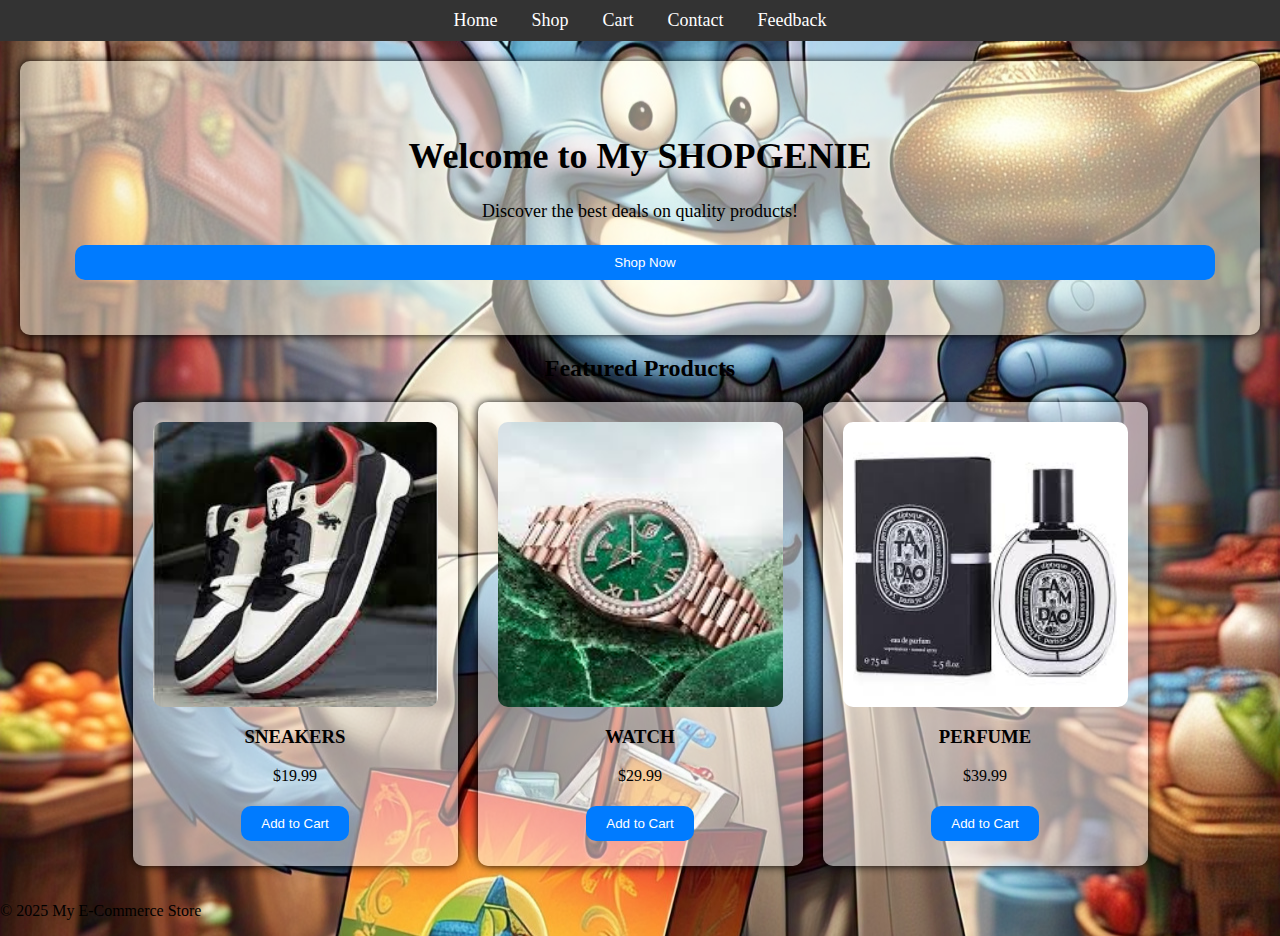
<file: index.html>
<html>
<html lang="en">
<head>
    <meta charset="UTF-8">
    <meta name="viewport" content="width=device-width, initial-scale=1.0">
    <title>My E-Commerce Store</title>
    <link rel="stylesheet" href="styles.css">
<script src="script.js"></script>

</head>
<body>

    <header>
        <nav>
            <ul>
                <li><a href="index.html">Home</a></li>
                <li><a href="shop.html">Shop</a></li>
                <li><a href="cart.html">Cart</a></li>
                <li><a href="contact.html">Contact</a></li>
<li><a href=feedback.html>Feedback</a></li>
            </ul>
        </nav>
    </header>

    <main>
        <section class="hero">
            <h1>Welcome to My SHOPGENIE</h1>
            <p>Discover the best deals on quality products!</p>
            <button class="z"><a href="shop.html">Shop Now</a></button>
        </section>

        <section class="featured-products">
            <h2>Featured Products</h2>
            <div class="product-list">
                <div class="product">
                    <img src="product1.jfif" alt="SNEAKERS">
                    <h3>SNEAKERS</h3>
                    <p>$19.99</p>
                    <button>Add to Cart</button>
                </div>
                <div class="product">
                    <img src="product2.jfif" alt="WATCH">
                    <h3>WATCH</h3>
                    <p>$29.99</p>
                    <button>Add to Cart</button>
                </div>
                <div class="product">
                    <img src="product3.jfif" alt="PERFUME">
                    <h3>PERFUME</h3>
                    <p>$39.99</p>
                    <button>Add to Cart</button>
                </div>
            </div>
        </section>
    </main>

    <footer>
        <p>&copy; 2025 My E-Commerce Store</p>
    </footer>

</body>
</html>
</file>
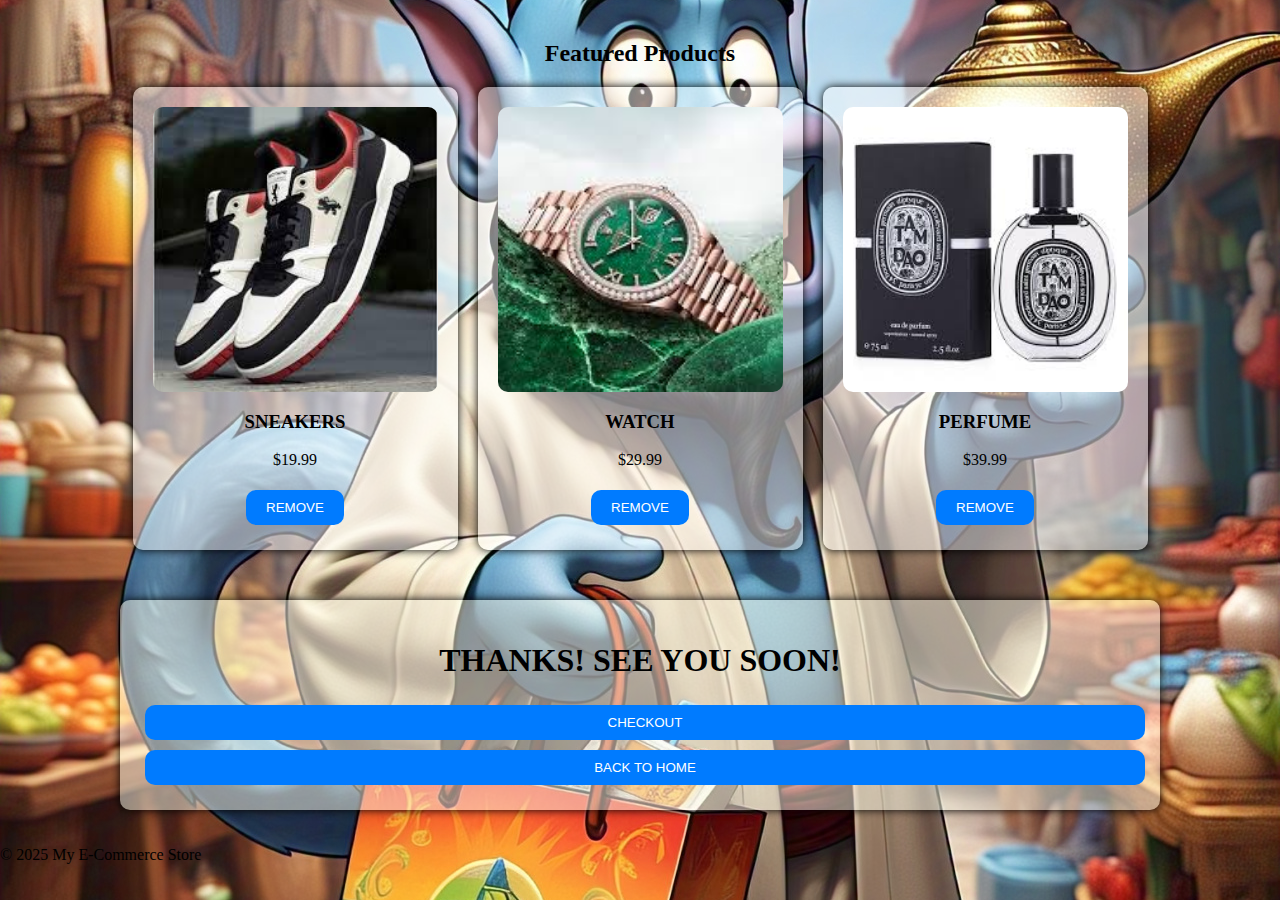
<file: cart.html>
<html>
<html lang="en">
<head>
    <meta charset="UTF-8">
    <meta name="viewport" content="width=device-width, initial-scale=1.0">
    <title>Cart - My E-Commerce Store</title>
    <link rel="stylesheet" href="styles.css">
</head>
<body>

    
    <main>
        
        <section class="featured-products">
            <h2>Featured Products</h2>
            <div class="product-list">
                <div class="product">
                    <img src="product1.jfif" alt="SNEAKERS">
                    <h3>SNEAKERS</h3>
                    <p>$19.99</p>
                    <button>REMOVE</button>
                </div>
                <div class="product">
                    <img src="product2.jfif" alt="WATCH">
                    <h3>WATCH</h3>
                    <p>$29.99</p>
                    <button>REMOVE</button>
                </div>
                <div class="product">
                    <img src="product3.jfif" alt="PERFUME">
                    <h3>PERFUME</h3>
                    <p>$39.99</p>
                    <button>REMOVE</button>
                </div>
            </div>
        </section>
   <section class="h">
            <h1>THANKS! SEE YOU SOON!</h1>
            
            <button class="z">CHECKOUT</button>
 <button class="z"><a href="index.html">BACK TO HOME</a></button>
        </section>

    </main>

    <footer>
        <p>&copy; 2025 My E-Commerce Store</p>
    </footer>

</body>
</html>
</file>
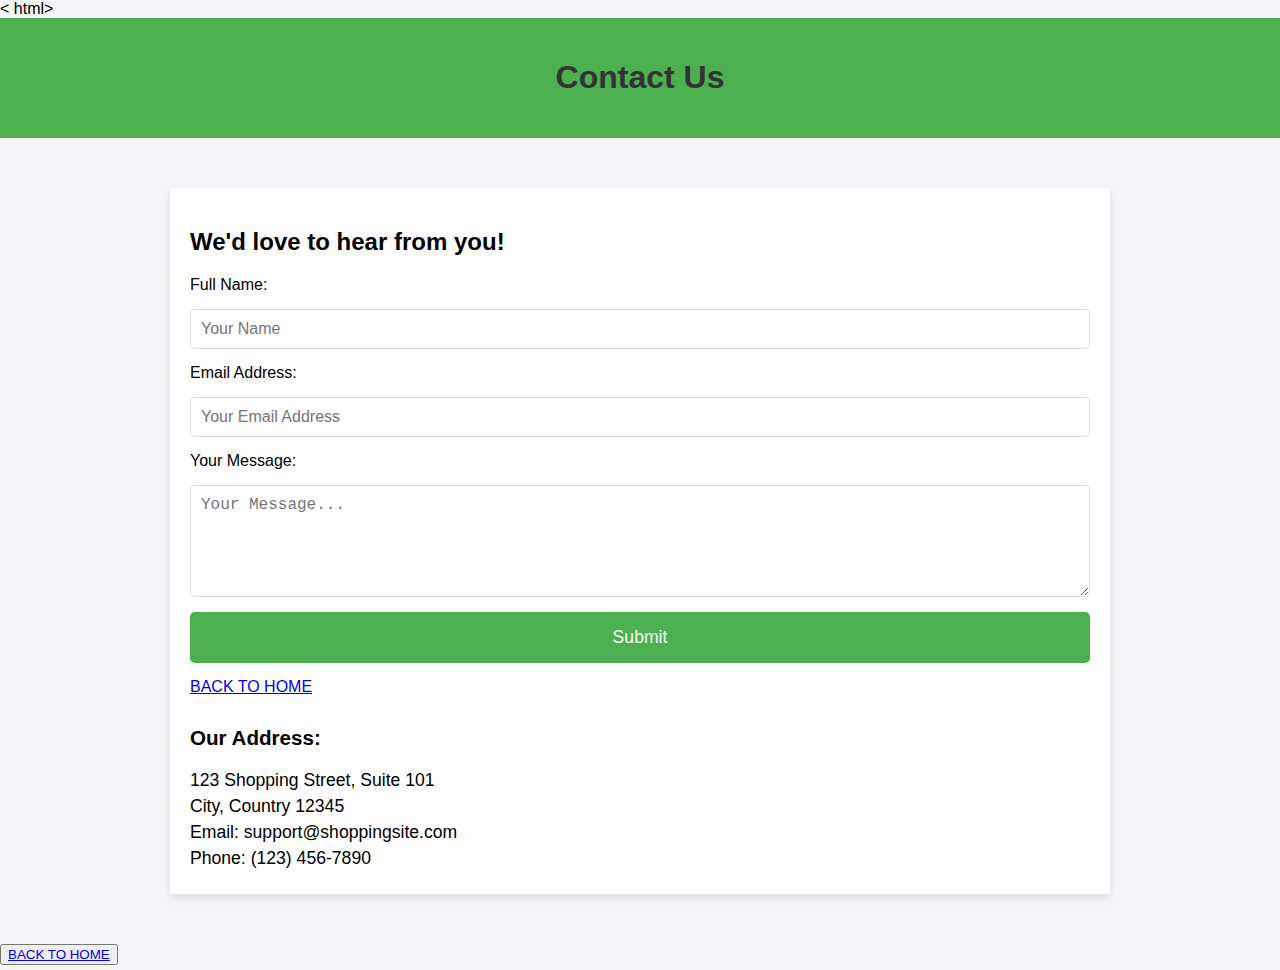
<file: contact.html>
< html>
<html lang="en">

<head>
    <meta charset="UTF-8">
    <meta name="viewport" content="width=device-width, initial-scale=1.0">
    <title>Contact Us - Shopping Site</title>
    
    <style>
        body {
            font-family: Arial, sans-serif;
            background-color: #f4f4f9;
            margin: 0;
            padding: 0;
        }

        header {
            background-color: #4CAF50;
            color: white;
            padding: 20px;
            text-align: center;
        }

        main {
            max-width: 900px;
            margin: 50px auto;
            background-color: white;
            padding: 20px;
            box-shadow: 0 4px 8px rgba(0, 0, 0, 0.1);
        }

        form {
            display: flex;
            flex-direction: column;
            gap: 15px;
        }

        input, textarea {
            padding: 10px;
            font-size: 1rem;
            border: 1px solid #ddd;
            border-radius: 5px;
            width: 100%;
            box-sizing: border-box;
        }

        input[type="submit"] {
            background-color: #4CAF50;
            color: white;
            border: none;
            cursor: pointer;
            font-size: 1.1rem;
            padding: 15px;
            border-radius: 5px;
        }

        input[type="submit"]:hover {
            background-color: #45a049;
        }

        h1 {
            color: #333;
        }

        .contact-info {
            margin-top: 30px;
            font-size: 1.1rem;
        }

        .contact-info p {
            margin: 5px 0;
        }
    </style>
</head>

<body>
    <header>
        <h1>Contact Us</h1>
    </header>

    <main>
        <h2>We'd love to hear from you!</h2>
        <form action="submit_form.php" method="POST">
            <label for="name">Full Name:</label>
            <input type="text" id="name" name="name" required placeholder="Your Name">

            <label for="email">Email Address:</label>
            <input type="email" id="email" name="email" required placeholder="Your Email Address">

            <label for="message">Your Message:</label>
            <textarea id="message" name="message" rows="5" required placeholder="Your Message..."></textarea>

            <input type="submit" value="Submit"><a href="index.html">BACK TO HOME</a></input>
        </form>

        <div class="contact-info">
            <h3>Our Address:</h3>
            <p>123 Shopping Street, Suite 101</p>
            <p>City, Country 12345</p>
            <p>Email: support@shoppingsite.com</p>
            <p>Phone: (123) 456-7890</p>
        </div>
    </main>
<button class="z"><a href="index.html">BACK TO HOME</a></button>
</body>

</html>
</file>
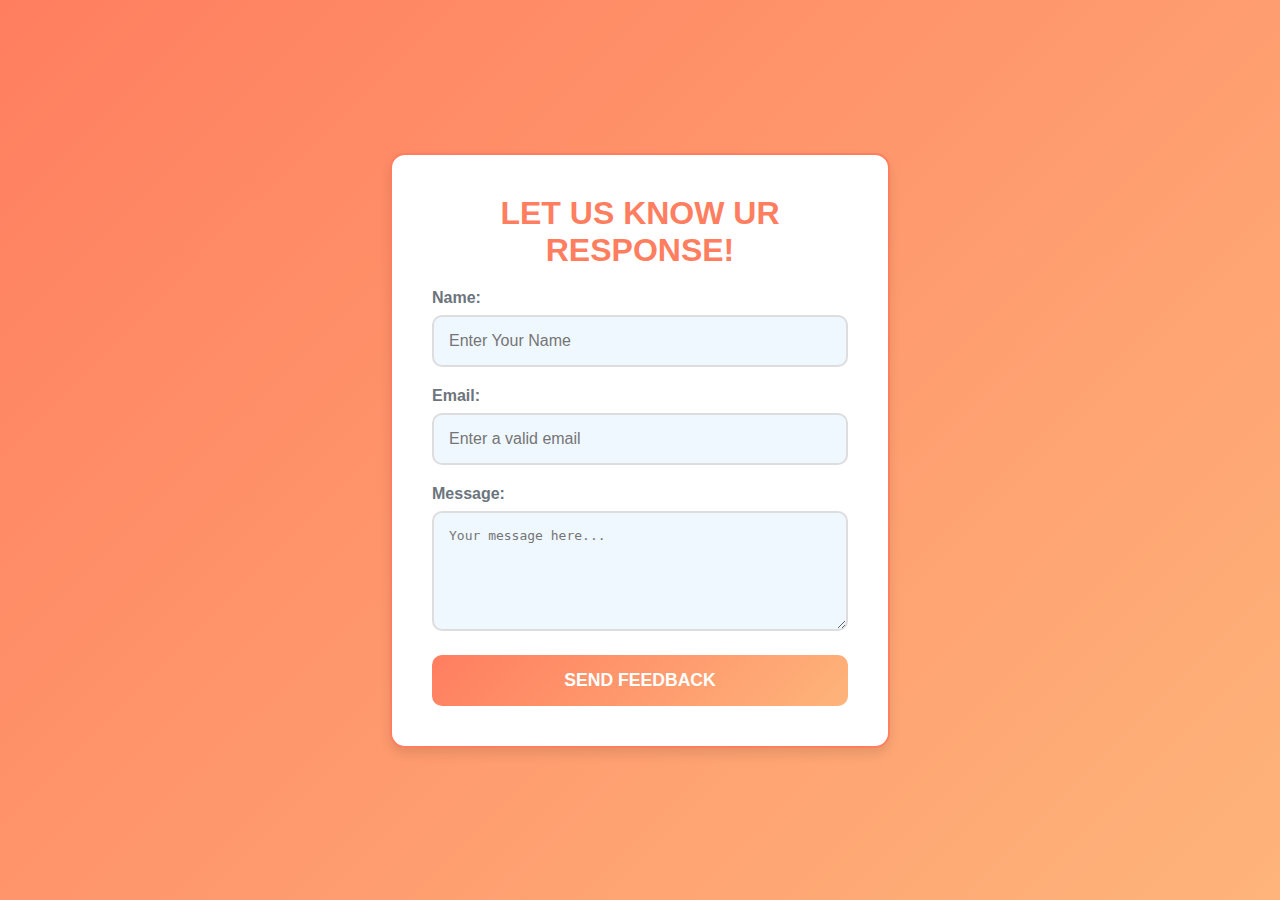
<file: feedback.html>
<!DOCTYPE html>
<html lang="en">
<head>
    <meta charset="UTF-8">
    <meta name="viewport" content="width=device-width, initial-scale=1.0">
    <title>Form Submit</title>
   <style>
* {
    box-sizing: border-box;
    margin: 0;
    padding: 0;
}
body {
    font-family: 'Arial', sans-serif;
    background: linear-gradient(135deg, #ff7e5f, #feb47b); /* Gradient background */
    display: flex;
    justify-content: center;  /* Center horizontally */
    align-items: center;      /* Center vertically */
    height: 100vh;            /* Full height of viewport */
    padding: 20px;
}
#myForm {
    background: #ffffff; /* White background for the form */
    padding: 40px;
    border-radius: 15px;
    box-shadow: 0 6px 12px rgba(0, 0, 0, 0.1);
    width: 100%;
    max-width: 500px; /* Limiting max width for better readability */
    text-align: center;
    box-sizing: border-box;
    border: 2px solid #ff7e5f; /* Border color to match the gradient */
}
h1 {
    color: #ff7e5f; /* Vibrant coral color for the title */
    margin-bottom: 20px;
    font-size: 2em;
    font-weight: bold;
}
label {
    display: block;
    color: #6c757d; /* Light gray for label text */
    font-size: 1em;
    margin-bottom: 8px;
    text-align: left; /* Left-align the labels */
    font-weight: 600;
}
input[type="text"], 
input[type="email"], 
textarea {
    width: 100%;
    padding: 15px;
    margin-bottom: 20px;
    border: 2px solid #ddd; /* Light gray border for inputs */
    border-radius: 10px;
    font-size: 1em;
    background-color: #f0f8ff; /* Light blue background for the input fields */
    color: #495057; /* Text color */
    transition: border-color 0.3s ease-in-out;
}
input[type="text"]:focus, 
input[type="email"]:focus, 
textarea:focus {
    border-color: #ff7e5f; /* Coral color on focus */
    outline: none;
}
textarea {
    height: 120px; /* Adjust height of the textarea */
    resize: vertical; /* Allow vertical resizing only */
}
input[type="submit"] {
    background: linear-gradient(135deg, #ff7e5f, #feb47b); /* Gradient background for button */
    color: white;
    border: none;
    font-size: 1.1em;
    font-weight: 600;
    padding: 15px;
    border-radius: 10px;
    cursor: pointer;
    width: 100%;
    transition: background-color 0.3s ease-in-out, transform 0.2s ease;
}
input[type="submit"]:hover {
    background: linear-gradient(135deg, #feb47b, #ff7e5f); /* Hover effect with gradient flip */
    transform: scale(1.05); /* Slightly enlarge the button on hover */
}
input[type="submit"]:active {
    background: #ff7e5f; /* Solid coral when the button is clicked */
    transform: scale(1); /* Reset size */
}
@media (max-width: 600px) {
    #myForm {
        width: 90%; /* Adjust form width on smaller screens */
    }
}
   </style>
</head>
<body>
    <div>
        <form id="myForm" action="">
            <h1>LET US KNOW UR RESPONSE!</h1>
            <div>
                <label for="name">Name:</label>
                <input type="text" id="name" placeholder="Enter Your Name" required>
            </div>
            <div>
                <label for="email">Email:</label>
                <input type="email" id="email" placeholder="Enter a valid email" required>
            </div>
            <div>
                <label for="message">Message:</label>
                <textarea id="message" placeholder="Your message here..." required></textarea>
            </div>
            <input type="submit" value="SEND FEEDBACK" onclick="checkout()">
        </form>
    </div>
    <script src="app1.js"></script>
</body>
</html>
</file>
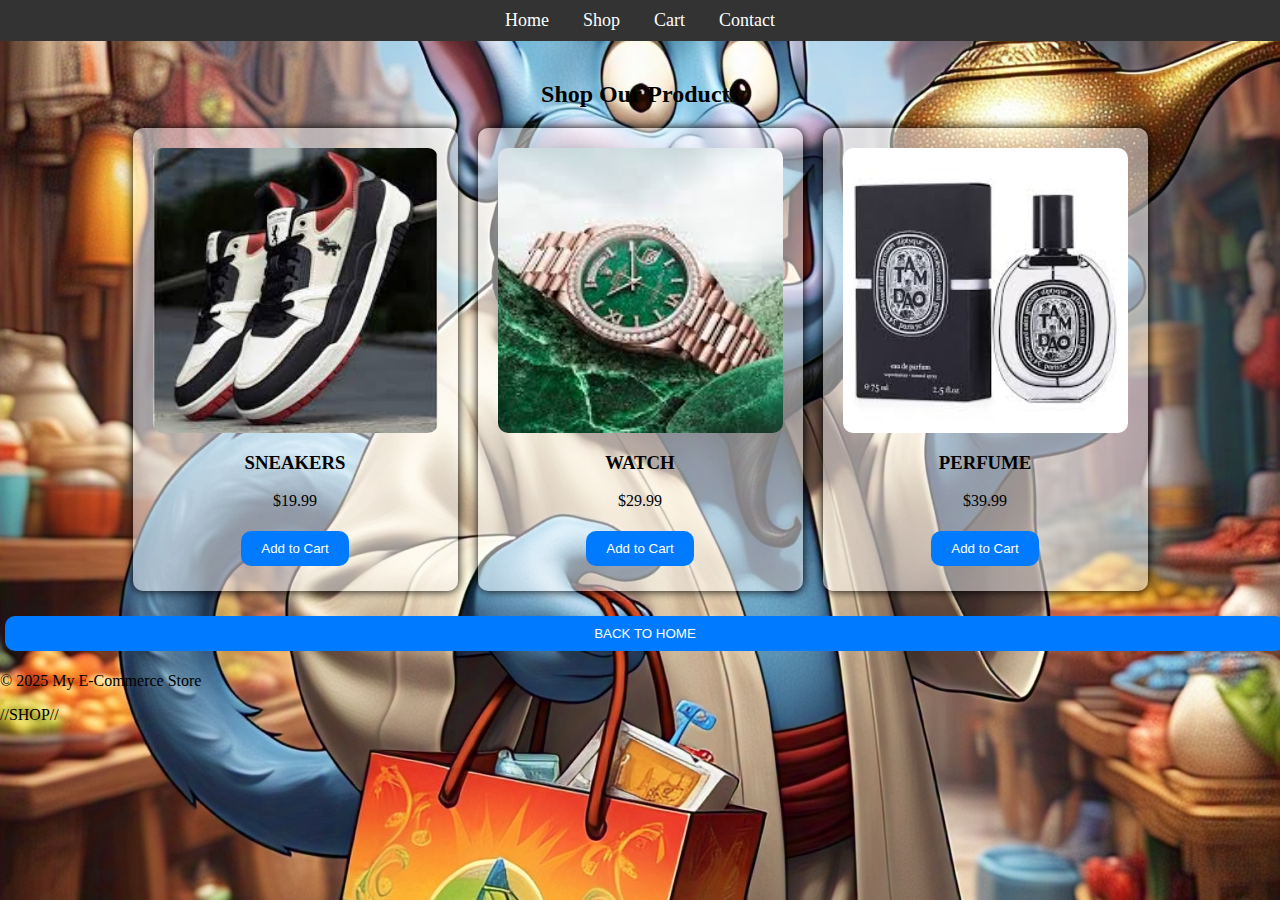
<file: shop.html>
<html>
<html lang="en">
<head>
    <meta charset="UTF-8">
    <meta name="viewport" content="width=device-width, initial-scale=1.0">
    <title>Shop - My E-Commerce Store</title>
    <link rel="stylesheet" href="styles.css">
</head>
<body>

    <header>
        <nav>
            <ul>
                <li><a href="index.html">Home</a></li>
                <li><a href="shop.html">Shop</a></li>
                <li><a href="cart.html">Cart</a></li>
                <li><a href="contact.html">Contact</a></li>
            </ul>
        </nav>
    </header>

    <main>
        <section class="shop">
            <h2>Shop Our Products</h2>
            <div class="product-list">
                <div class="product">
                    <img src="product1.jfif" alt="SNEAKERS">
                    <h3>SNEAKERS</h3>
                    <p>$19.99</p>
                    <button>Add to Cart</button>
                </div>
                <div class="product">
                    <img src="product2.jfif" alt="WATCH">
                    <h3>WATCH</h3>
                    <p>$29.99</p>
                    <button>Add to Cart</button>
                </div>
                <div class="product">
                    <img src="product3.jfif" alt="PERFUME">
                    <h3>PERFUME</h3>
                    <p>$39.99</p>
                    <button>Add to Cart</button>
                </div>
            </div>
        </section>
    </main>
<button class="z"><a href="index.html">BACK TO HOME</a></button>

    <footer>
        <p>&copy; 2025 My E-Commerce Store</p>
    </footer>


</body>
</html>
//SHOP//
</file>
<file: styles.css>
body {
    font-family:Franklin Gothic Medium;
    margin: 0;
    padding: 0;
    box-sizing: border-box;
background-image:url("JJ1.jpeg");
background-position:center;
background-repeat: no-repeat;
background-size:cover;
background-color:#cccccc;
}

header {
    background-color: #333;
    color: white;
    padding: 10px;
}

header nav ul {
    list-style: none;
    padding: 0;
    margin: 0;
    text-align: center;
}

header nav ul li {
    display: inline-block;
    margin: 0 15px;
}

header nav ul li a {
    color: white;
    text-decoration: none;
    font-size: 18px;
}

main {
    padding: 20px;
}

.hero {
    text-align: center;
    background-color: rgba(255,255,237,0.5);
    padding: 50px;
box-shadow:0 0 10px rgba(0,0,0,1);
border-radius:10px;
}

.hero h1 {
    font-size: 36px;
}

.hero p {
    font-size: 18px;
}

button {
    padding: 10px 20px;
    background-color: #007bff;
    color: white;
    border: none;
    cursor: pointer;
    text-align: center;
border-radius:10px;
margin:05px;
}


.z{
   padding: 10px 20px;
    background-color: #007bff;
    color: white;
    border: none;
    cursor: pointer;
    text-align: center;
border-radius:10px;
width:100%;

}



button a {
    color: white;
    text-decoration: none;
}

button:hover {
    background-color: #0056b3;
box-shadow:0 0 10px rgba(0,0,100,1);


}

.featured-products, .shop, .cart {
    text-align: center;
}

.product-list {
    display: flex;
    justify-content: center;
    gap: 20px;
    margin-top: 20px;
}

.product {
    border: 0px solid #ddd;
    padding: 20px;
    text-align: center;
background-color:rgba(255,255,255,0.5);
box-shadow:0 0 10px rgba(0,0,0,1);
border-radius:10px;

}

.product img {
    width: 285px;
    height: 285px;
    object-fit: cover;
border-radius:10px;
}

.cart-item {
    display: flex;
    justify-content: space-between;
    margin-bottom: 20px;

}

.cart-item img {
    width: 100px;
    height: 100px;
    object-fit: cover;
background-color:rgba(255,255,255,0.5);
box-shadow:0 0 10px rgba(0,0,0,1);
border-radius:10px;
}
.h{
   text-align: center;
    background-color: rgba(255,255,237,0.5);
    padding: 20px;
margin-left:100px;
margin-right:100px;
margin-top:50px;
box-shadow:0 0 10px rgba(0,0,0,1);
border-radius:10px;
}

.cart-summary {
    text-align: right;
    margin-top: 20px;
}
</file>
